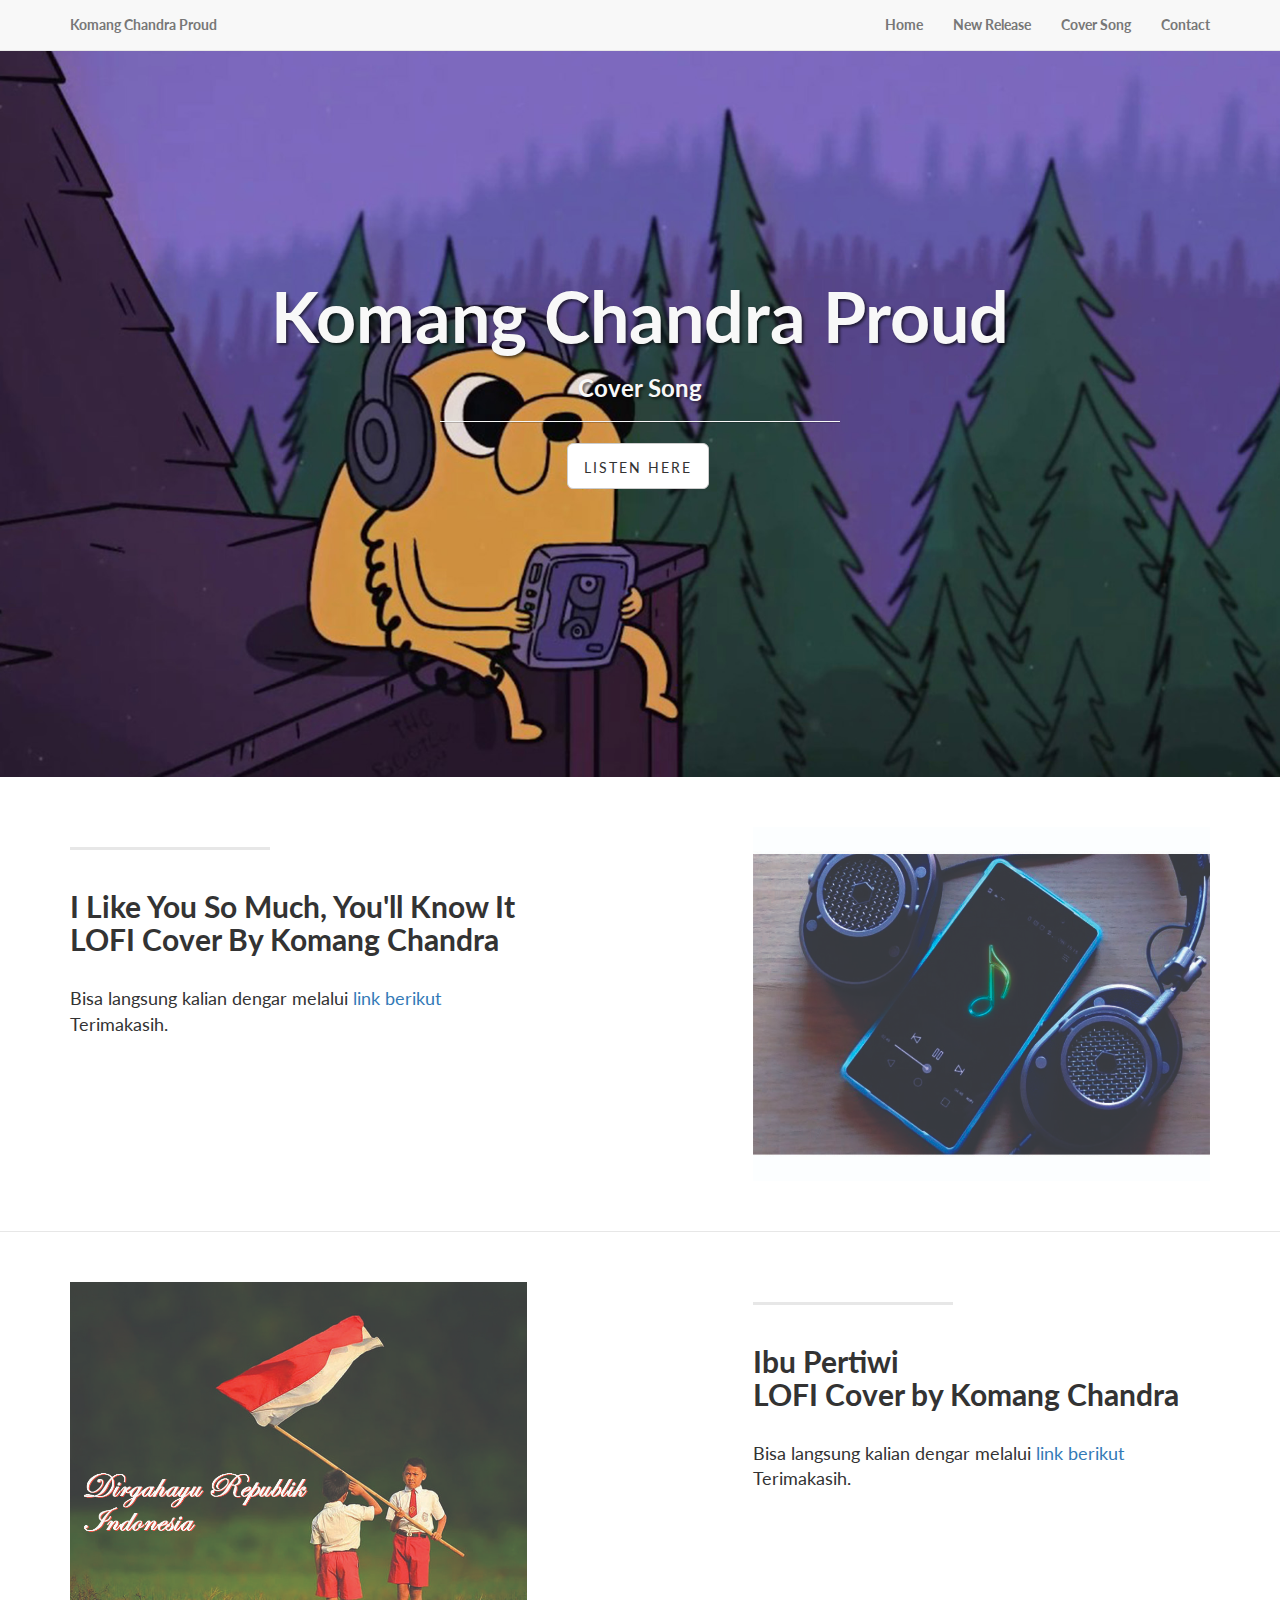
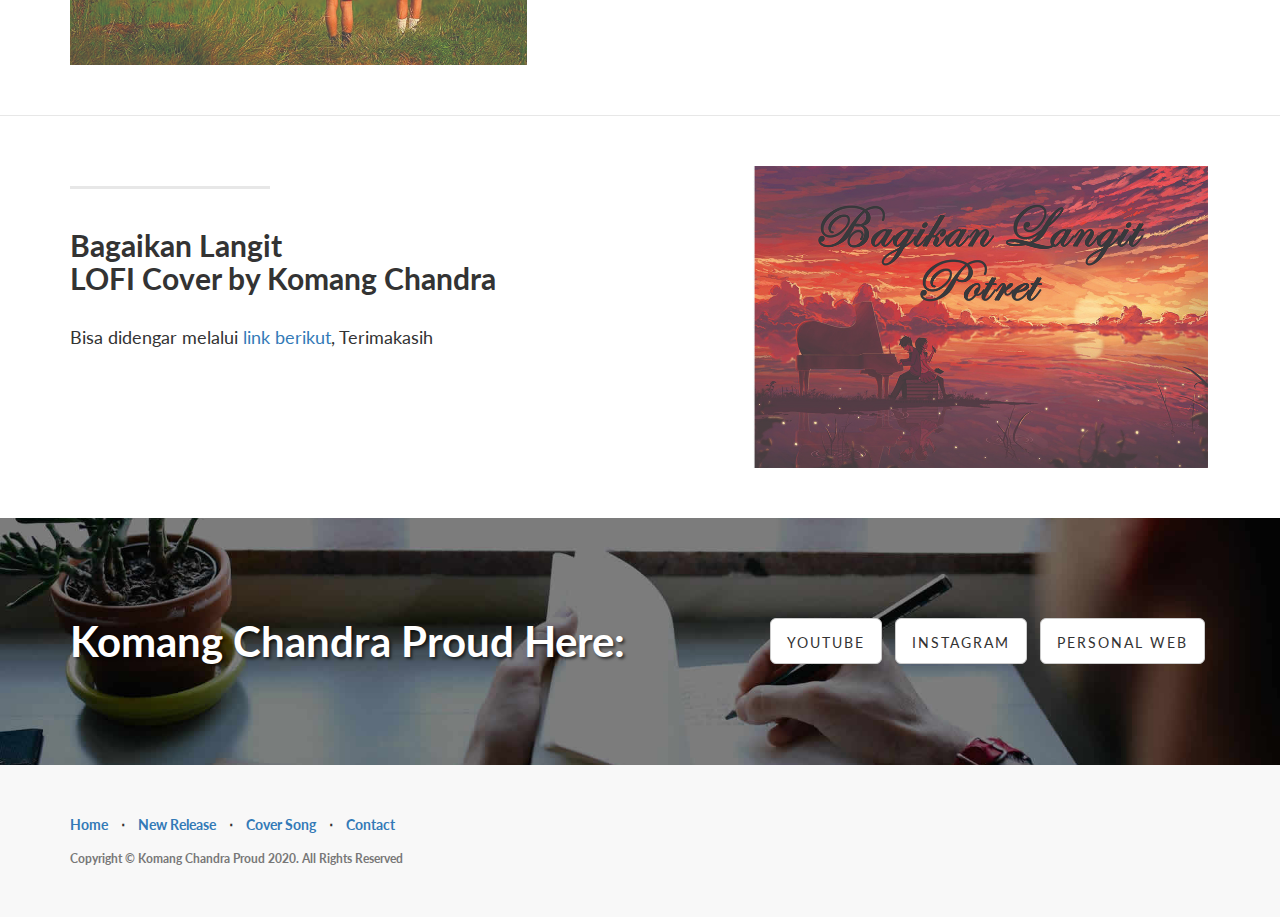
<file: index.html>
<!DOCTYPE html>
<html lang="en">

<head>

    <meta charset="utf-8">
    <meta http-equiv="X-UA-Compatible" content="IE=edge">
    <meta name="viewport" content="width=device-width, initial-scale=1">
    <meta name="description" content="">
    <meta name="author" content="">

    <title>Komang Chandra Proud</title>

    <!-- Bootstrap Core CSS -->
    <link href="css/bootstrap.min.css" rel="stylesheet">

    <!-- Custom CSS -->
    <link href="css/landing-page.css" rel="stylesheet">

    <!-- Custom Fonts -->
    <link href="font-awesome/css/font-awesome.min.css" rel="stylesheet" type="text/css">
    <link href="https://fonts.googleapis.com/css?family=Lato:300,400,700,300italic,400italic,700italic" rel="stylesheet" type="text/css">

    <!-- HTML5 Shim and Respond.js IE8 support of HTML5 elements and media queries -->
    <!-- WARNING: Respond.js doesn't work if you view the page via file:// -->
    <!--[if lt IE 9]>
        <script src="https://oss.maxcdn.com/libs/html5shiv/3.7.0/html5shiv.js"></script>
        <script src="https://oss.maxcdn.com/libs/respond.js/1.4.2/respond.min.js"></script>
    <![endif]-->

</head>

<body>

    <!-- Navigation -->
    <nav class="navbar navbar-default navbar-fixed-top topnav" role="navigation">
        <div class="container topnav">
            <!-- Brand and toggle get grouped for better mobile display -->
            <div class="navbar-header">
                <button type="button" class="navbar-toggle" data-toggle="collapse" data-target="#bs-example-navbar-collapse-1">
                    <span class="sr-only">Toggle navigation</span>
                    <span class="icon-bar"></span>
                    <span class="icon-bar"></span>
                    <span class="icon-bar"></span>
                </button>
                <a class="navbar-brand topnav" href="#">Komang Chandra Proud</a>
            </div>
            <!-- Collect the nav links, forms, and other content for toggling -->
            <div class="collapse navbar-collapse" id="bs-example-navbar-collapse-1">
                <ul class="nav navbar-nav navbar-right">
                    <li>
                        <a href="#about">Home</a>
                    </li>
                    <li>
                        <a href="landing.html">New Release</a>
                    </li>
                    <li>
                        <a href="#services">Cover Song</a>
                    </li>
                    <li>
                        <a href="#contact">Contact</a>
                    </li>
                </ul>
            </div>
            <!-- /.navbar-collapse -->
        </div>
        <!-- /.container -->
    </nav>


    <!-- Header -->
    <a name="about"></a>
    <div class="intro-header">
        <div class="container">

            <div class="row">
                <div class="col-lg-12">
                    <div class="intro-message">
                        <h1>Komang Chandra Proud</h1>
                        <h3>Cover Song</h3>
                        <hr class="intro-divider">
                        <ul class="list-inline intro-social-buttons">
                            
                            <li>
                                <a href="https://instagram.com/komangchandrafake" target="new" class="btn btn-default btn-lg"></i> <span class="network-name">Listen Here</span></a>
                            </li>
                            
                        </ul>
                    </div>
                </div>
            </div>

        </div>
        <!-- /.container -->

    </div>
    <!-- /.intro-header -->

    <!-- Page Content -->

	<a  name="services"></a>
    <div class="content-section-a">

        <div class="container">
            <div class="row">
                <div class="col-lg-5 col-sm-6">
                    <hr class="section-heading-spacer">
                    <div class="clearfix"></div>
                    <h2 class="section-heading">I Like You So Much, You'll Know It<br> LOFI Cover By Komang Chandra</h2>
                    <p class="lead">Bisa langsung kalian dengar melalui <a target="_blank" href="https://instagram.com/komangchandrafake">link berikut</a> Terimakasih.</p>
                </div>
                <div class="col-lg-5 col-lg-offset-2 col-sm-6">
                    <img class="img-responsive" src="img/ipad.jpg" alt="">
                </div>
            </div>

        </div>
        <!-- /.container -->

    </div>
    <!-- /.content-section-a -->

    <div class="content-section-b">

        <div class="container">

            <div class="row">
                <div class="col-lg-5 col-lg-offset-1 col-sm-push-6  col-sm-6">
                    <hr class="section-heading-spacer">
                    <div class="clearfix"></div>
                    <h2 class="section-heading">Ibu Pertiwi<br>LOFI Cover by Komang Chandra</h2>
                    <p class="lead">Bisa langsung kalian dengar melalui <a target="_blank" href="https://www.instagram.com/tv/CE4YyRqppfx/?igshid=xe8zb5lqtsys/">link berikut</a> Terimakasih.</p>
                </div>
                <div class="col-lg-5 col-sm-pull-6  col-sm-6">
                    <img class="img-responsive" src="img/dog.jpg" alt="">
                </div>
            </div>

        </div>
        <!-- /.container -->

    </div>
    <!-- /.content-section-b -->

    <div class="content-section-a">

        <div class="container">

            <div class="row">
                <div class="col-lg-5 col-sm-6">
                    <hr class="section-heading-spacer">
                    <div class="clearfix"></div>
                    <h2 class="section-heading">Bagaikan Langit<br>LOFI Cover by Komang Chandra</h2>
                    <p class="lead">Bisa didengar melalui <a target="_blank" href="https://www.instagram.com/p/CDj1IRXJ3Gj/?igshid=vnlk719b0x5g">link berikut</a>, Terimakasih</p>
                </div>
                <div class="col-lg-5 col-lg-offset-2 col-sm-6">
                    <img class="img-responsive" src="img/phones.jpg" alt="">
                </div>
            </div>

        </div>
        <!-- /.container -->

    </div>
    <!-- /.content-section-a -->

	<a  name="contact"></a>
    <div class="banner">

        <div class="container">

            <div class="row">
                <div class="col-lg-6">
                    <h2>Komang Chandra Proud Here:</h2>
                </div>
                <div class="col-lg-6">
                    <ul class="list-inline banner-social-buttons">
                        <li>
                            <a href="https://youtube.com/" class="btn btn-default btn-lg"> <span class="network-name">Youtube</span></a>
                        </li>
                        <li>
                            <a href="https://instagram.com/komangchandrafake" class="btn btn-default btn-lg"></i> <span class="network-name">Instagram</span></a>
                        </li>
                        <li>
                            <a href="komangchandra.github.io/kochan" class="btn btn-default btn-lg"><span class="network-name">Personal Web</span></a>
                        </li>
                    </ul>
                </div>
            </div>

        </div>
        <!-- /.container -->

    </div>
    <!-- /.banner -->

    <!-- Footer -->
    <footer>
        <div class="container">
            <div class="row">
                <div class="col-lg-12">
                    <ul class="list-inline">
                        <li>
                            <a href="#about">Home</a>
                        </li>
                        <li class="footer-menu-divider">&sdot;</li>
                        <li>
                            <a href="landing.html">New Release</a>
                        </li>
                        <li class="footer-menu-divider">&sdot;</li>
                        <li>
                            <a href="#services">Cover Song</a>
                        </li>
                        <li class="footer-menu-divider">&sdot;</li>
                        <li>
                            <a href="#contact">Contact</a>
                        </li>
                    </ul>
                    <p class="copyright text-muted small">Copyright &copy; Komang Chandra Proud 2020. All Rights Reserved</p>
                </div>
            </div>
        </div>
    </footer>

    <!-- jQuery -->
    <script src="js/jquery.js"></script>

    <!-- Bootstrap Core JavaScript -->
    <script src="js/bootstrap.min.js"></script>

</body>

</html>
</file>
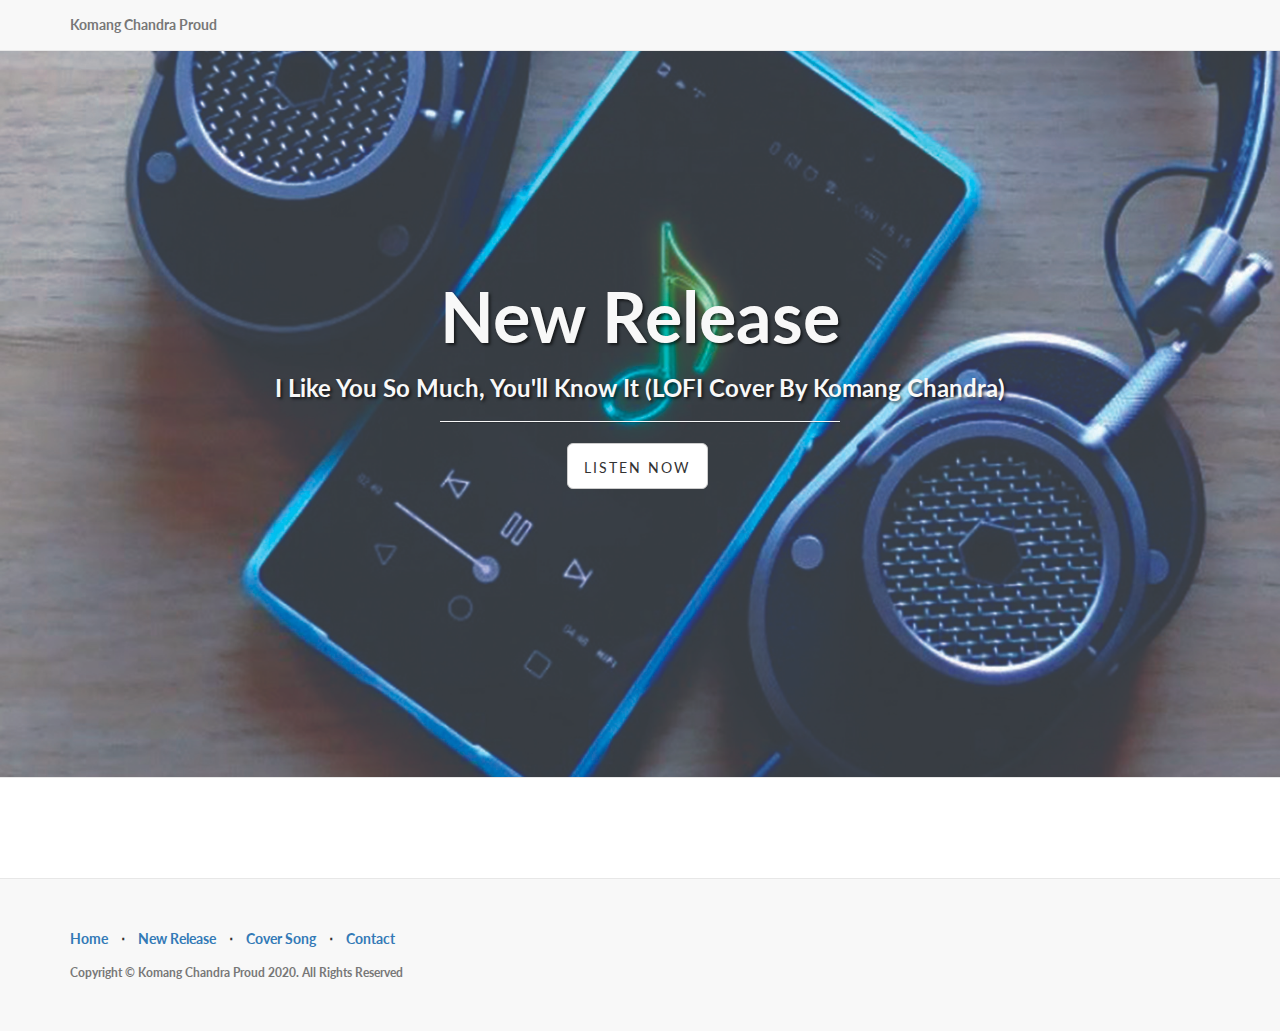
<file: landing.html>
<!DOCTYPE html>
<html lang="en">

<head>

    <meta charset="utf-8">
    <meta http-equiv="X-UA-Compatible" content="IE=edge">
    <meta name="viewport" content="width=device-width, initial-scale=1">
    <meta name="description" content="">
    <meta name="author" content="">

    <title>New Release</title>

    <!-- Bootstrap Core CSS -->
    <link href="css/bootstrap.min.css" rel="stylesheet">

    <!-- Custom CSS -->
    <link href="css/landing-page.css" rel="stylesheet">

    <!-- Custom Fonts -->
    <link href="font-awesome/css/font-awesome.min.css" rel="stylesheet" type="text/css">
    <link href="https://fonts.googleapis.com/css?family=Lato:300,400,700,300italic,400italic,700italic" rel="stylesheet" type="text/css">

    <!-- HTML5 Shim and Respond.js IE8 support of HTML5 elements and media queries -->
    <!-- WARNING: Respond.js doesn't work if you view the page via file:// -->
    <!--[if lt IE 9]>
        <script src="https://oss.maxcdn.com/libs/html5shiv/3.7.0/html5shiv.js"></script>
        <script src="https://oss.maxcdn.com/libs/respond.js/1.4.2/respond.min.js"></script>
    <![endif]-->

</head>

<body>

    <!-- Navigation -->
    <nav class="navbar navbar-default navbar-fixed-top topnav" role="navigation">
        <div class="container topnav">
            <!-- Brand and toggle get grouped for better mobile display -->
            <div class="navbar-header">
                <button type="button" class="navbar-toggle" data-toggle="collapse" data-target="#bs-example-navbar-collapse-1">
                    <span class="sr-only">Toggle navigation</span>
                    <span class="icon-bar"></span>
                    <span class="icon-bar"></span>
                    <span class="icon-bar"></span>
                </button>
                <a class="navbar-brand topnav" href="#">Komang Chandra Proud</a>
            </div>
            <!-- Collect the nav links, forms, and other content for toggling -->
            <div class="collapse navbar-collapse" id="bs-example-navbar-collapse-1">
                <ul class="nav navbar-nav navbar-right">
                    
                    
                </ul>
            </div>
            <!-- /.navbar-collapse -->
        </div>
        <!-- /.container -->
    </nav>


    <!-- Header -->
    <a name="about"></a>
    <div class="intro-header2">
        <div class="container">

            <div class="row">
                <div class="col-lg-12">
                    <div class="intro-message">
                        <h1>New Release</h1>
                        <h3>I Like You So Much, You'll Know It (LOFI Cover By Komang Chandra)</h3>
                        <hr class="intro-divider">
                        <ul class="list-inline intro-social-buttons">
                            
                            <li>
                                <a href="https://instagram.com/komangchandrafake" class="btn btn-default btn-lg"></i> <span class="network-name">Listen Now</span></a>
                            </li>
                            
                        </ul>
                    </div>
                </div>
            </div>

        </div>
        <!-- /.container -->

    </div>
    <!-- /.intro-header -->

    <!-- Page Content -->

    <div class="content-section-b">
        <!-- /.container -->
    </div>

    <!-- Footer -->
    <footer>
        <div class="container">
            <div class="row">
                <div class="col-lg-12">
                    <ul class="list-inline">
                        <li>
                            <a>Home</a>
                        </li>
                        <li class="footer-menu-divider">&sdot;</li>
                        <li>
                            <a>New Release</a>
                        </li>
                        <li class="footer-menu-divider">&sdot;</li>
                        <li>
                            <a>Cover Song</a>
                        </li>
                        <li class="footer-menu-divider">&sdot;</li>
                        <li>
                            <a>Contact</a>
                        </li>
                    </ul>
                    <p class="copyright text-muted small">Copyright &copy; Komang Chandra Proud 2020. All Rights Reserved</p>
                </div>
            </div>
        </div>
    </footer>

    <!-- jQuery -->
    <script src="js/jquery.js"></script>

    <!-- Bootstrap Core JavaScript -->
    <script src="js/bootstrap.min.js"></script>

</body>

</html>
</file>
<file: css/landing-page.css>
/*
 * Start Bootstrap - Landing Page (http://startbootstrap.com/)
 * Copyright 2013-2016 Start Bootstrap
 * Licensed under MIT (https://github.com/BlackrockDigital/startbootstrap/blob/gh-pages/LICENSE)
 */

body,
html {
    width: 100%;
    height: 100%;
}

body,
h1,
h2,
h3,
h4,
h5,
h6 {
    font-family: "Lato","Helvetica Neue",Helvetica,Arial,sans-serif;
    font-weight: 700;
}

.topnav {
    font-size: 14px; 
}

.lead {
    font-size: 18px;
    font-weight: 400;
}

.intro-header {
    padding-top: 50px; /* If you're making other pages, make sure there is 50px of padding to make sure the navbar doesn't overlap content! */
    padding-bottom: 50px;
    text-align: center;
    color: #f8f8f8;
    background: url(../img/intro-bg.jpg) no-repeat center center;
    background-size: cover;
}

.intro-header2 {
    padding-top: 50px; /* If you're making other pages, make sure there is 50px of padding to make sure the navbar doesn't overlap content! */
    padding-bottom: 50px;
    text-align: center;
    color: #f8f8f8;
    background: url(../img/landing.jpg) no-repeat center center;
    background-size: cover;
}

.intro-message {
    position: relative;
    padding-top: 20%;
    padding-bottom: 20%;
}

.intro-message > h1 {
    margin: 0;
    text-shadow: 2px 2px 3px rgba(0,0,0,0.6);
    font-size: 5em;
}

.intro-divider {
    width: 400px;
    border-top: 1px solid #f8f8f8;
    border-bottom: 1px solid rgba(0,0,0,0.2);
}

.intro-message > h3 {
    text-shadow: 2px 2px 3px rgba(0,0,0,0.6);
}

@media(max-width:767px) {
    .intro-message {
        padding-bottom: 15%;
    }

    .intro-message > h1 {
        font-size: 3em;
    }

    ul.intro-social-buttons > li {
        display: block;
        margin-bottom: 20px;
        padding: 0;
    }

    ul.intro-social-buttons > li:last-child {
        margin-bottom: 0;
    }

    .intro-divider {
        width: 100%;
    }
}

.network-name {
    text-transform: uppercase;
    font-size: 14px;
    font-weight: 400;
    letter-spacing: 2px;
}

.content-section-a {
    padding: 50px 0;
    background-color: #ffffff;
}

.content-section-b {
    padding: 50px 0;
    border-top: 1px solid #e7e7e7;
    border-bottom: 1px solid #e7e7e7;
}

.section-heading {
    margin-bottom: 30px;
}

.section-heading-spacer {
    float: left;
    width: 200px;
    border-top: 3px solid #e7e7e7;
}

.banner {
    padding: 100px 0;
    color: #ffffff;
    background: url(../img/banner-bg.jpg) no-repeat center center;
    background-size: cover;
}

.banner h2 {
    margin: 0;
    text-shadow: 2px 2px 3px rgba(0,0,0,0.6);
    font-size: 3em;
}

.banner ul {
    margin-bottom: 0;
}

.banner-social-buttons {
    float: right;
    margin-top: 0;
}

@media(max-width:1199px) {
    ul.banner-social-buttons {
        float: left;
        margin-top: 15px;
    }
}

@media(max-width:767px) {
    .banner h2 {
        margin: 0;
        text-shadow: 2px 2px 3px rgba(0,0,0,0.6);
        font-size: 3em;
    }

    ul.banner-social-buttons > li {
        display: block;
        margin-bottom: 20px;
        padding: 0;
    }

    ul.banner-social-buttons > li:last-child {
        margin-bottom: 0;
    }
}

footer {
    padding: 50px 0;
    background-color: #f8f8f8;
}

p.copyright {
    margin: 15px 0 0;
}
</file>
